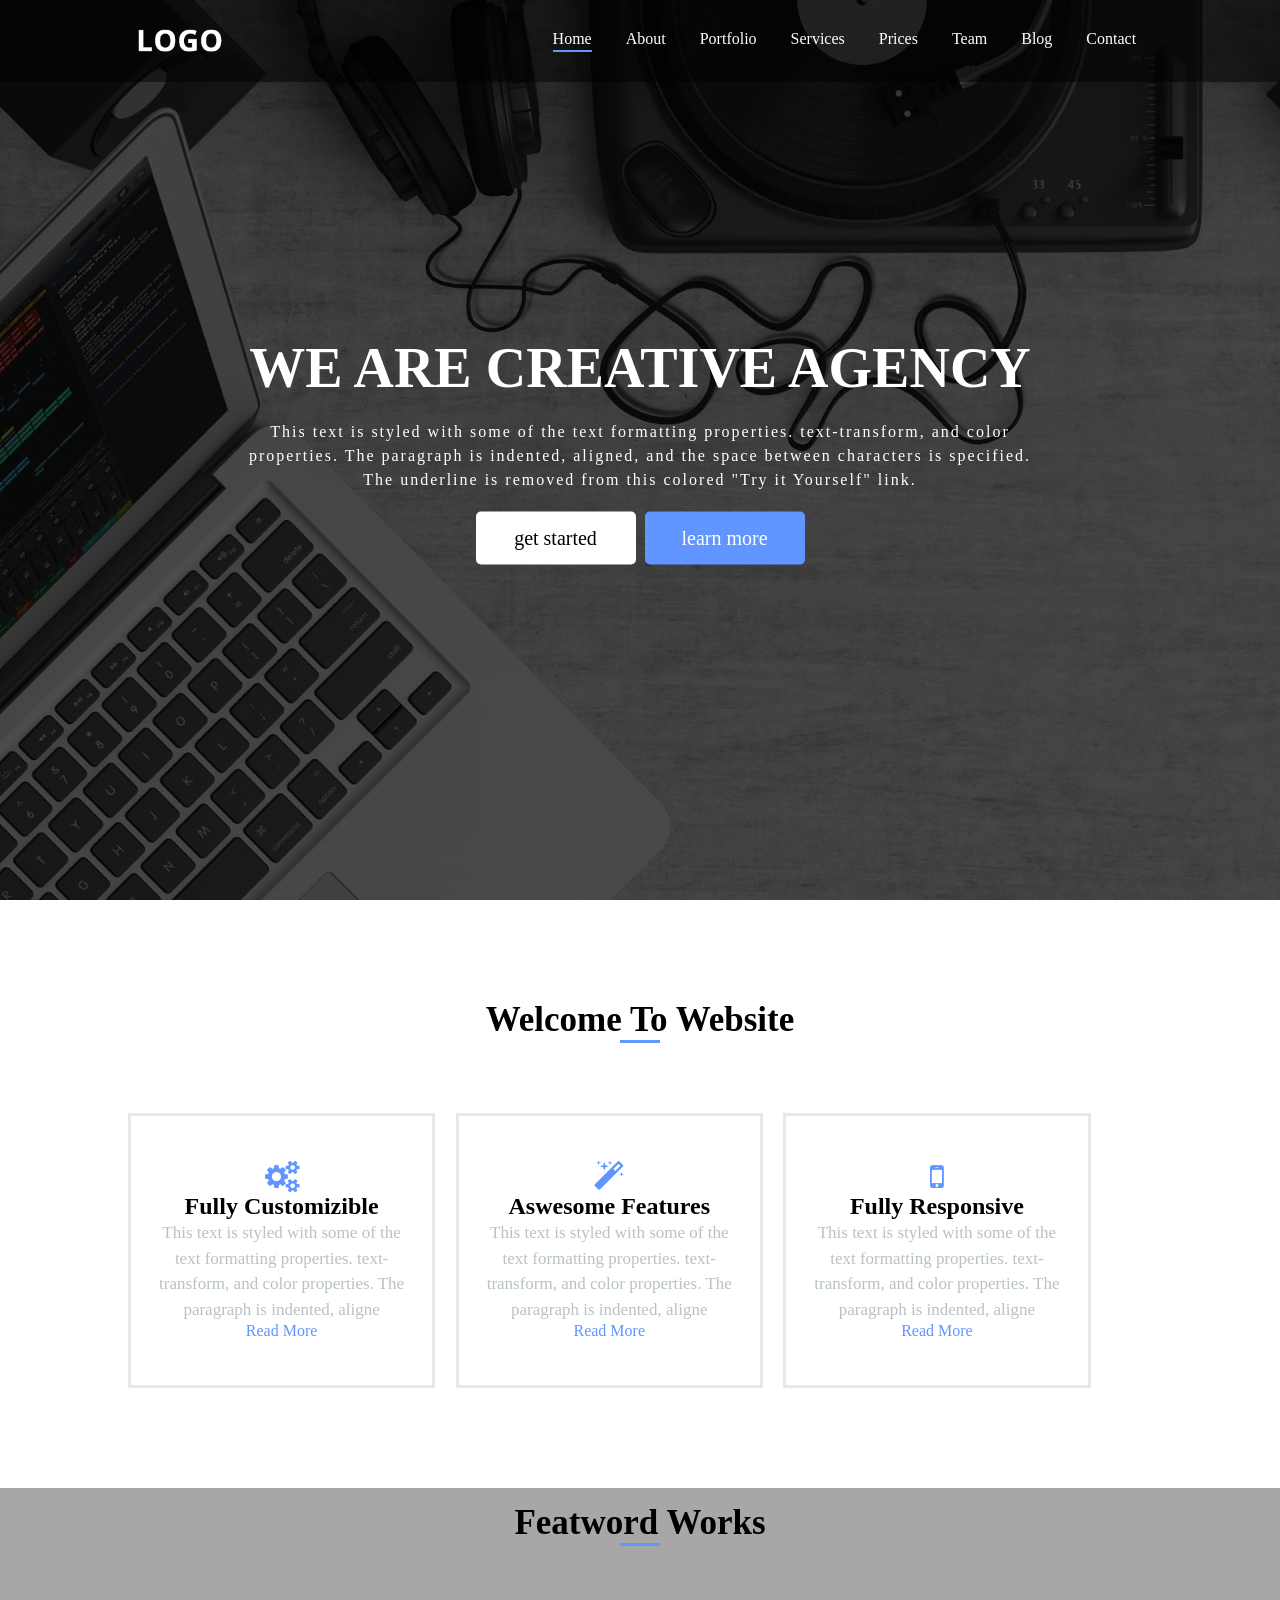
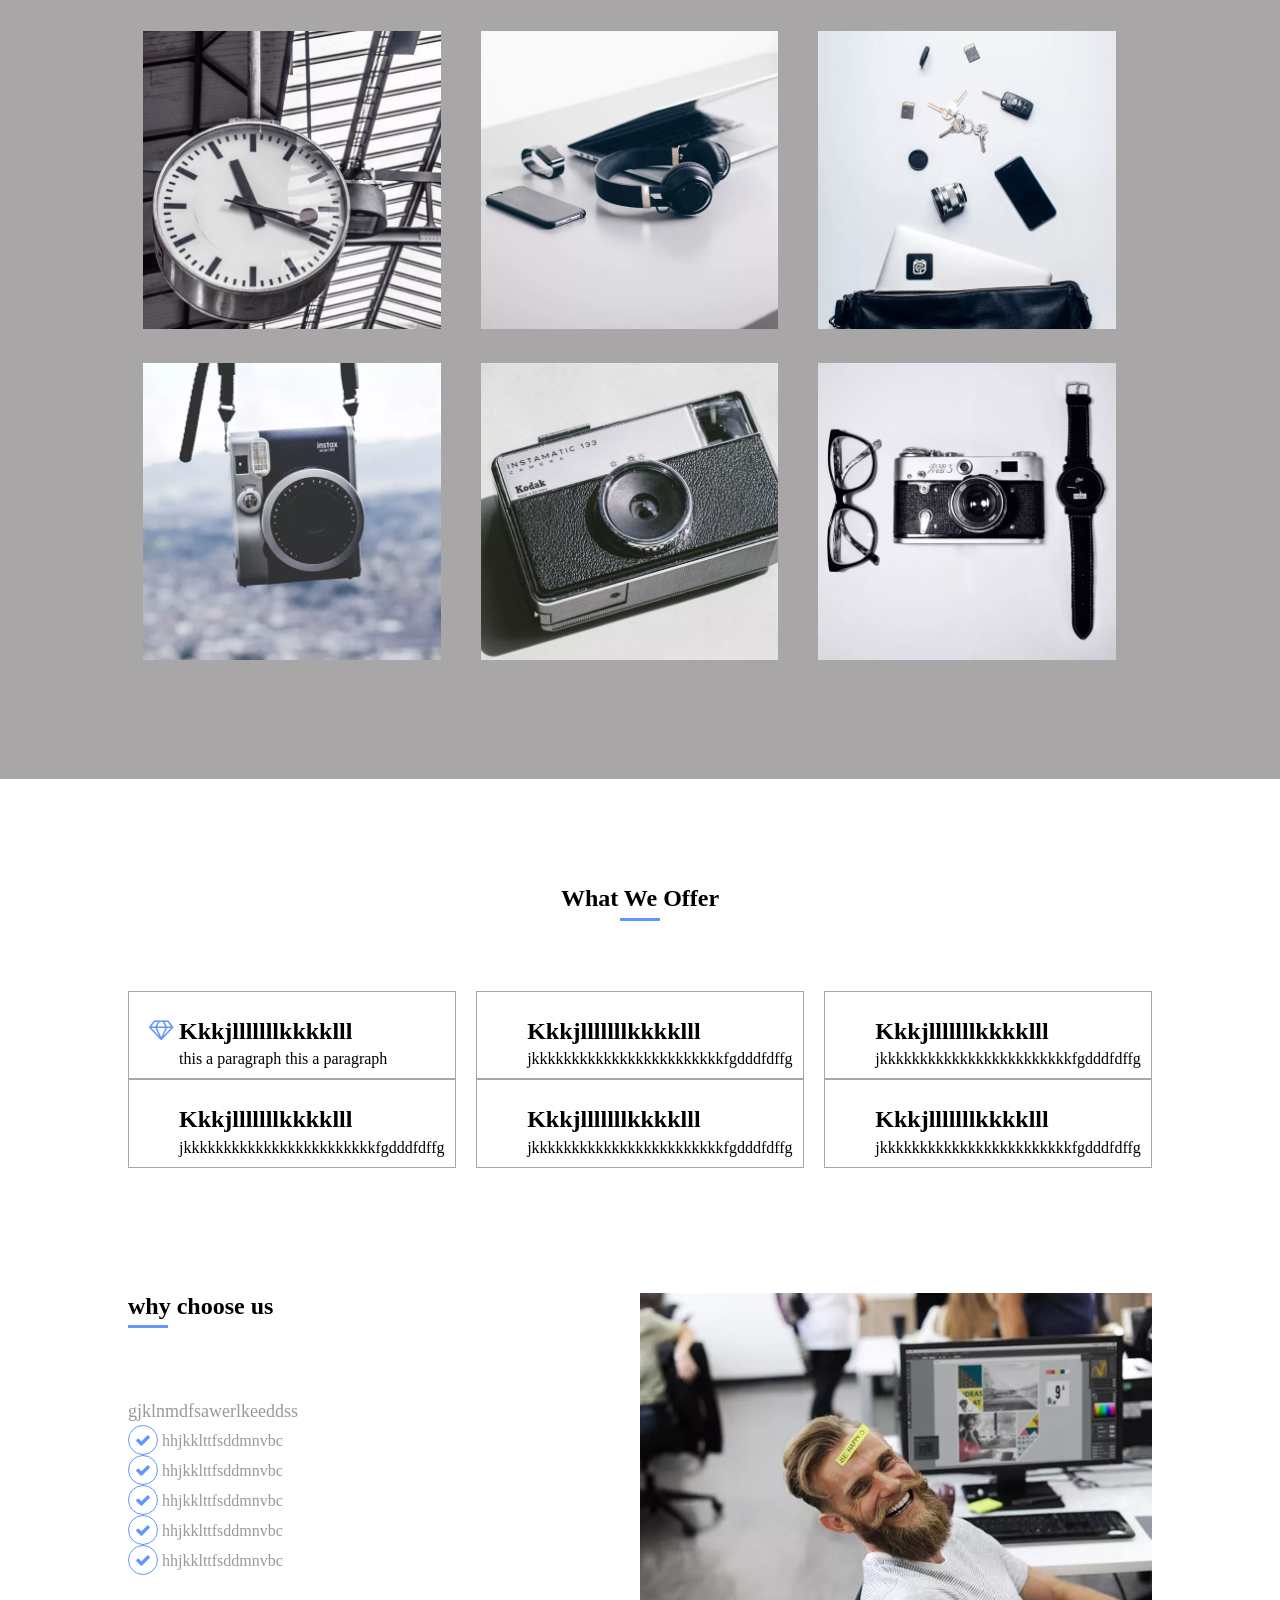
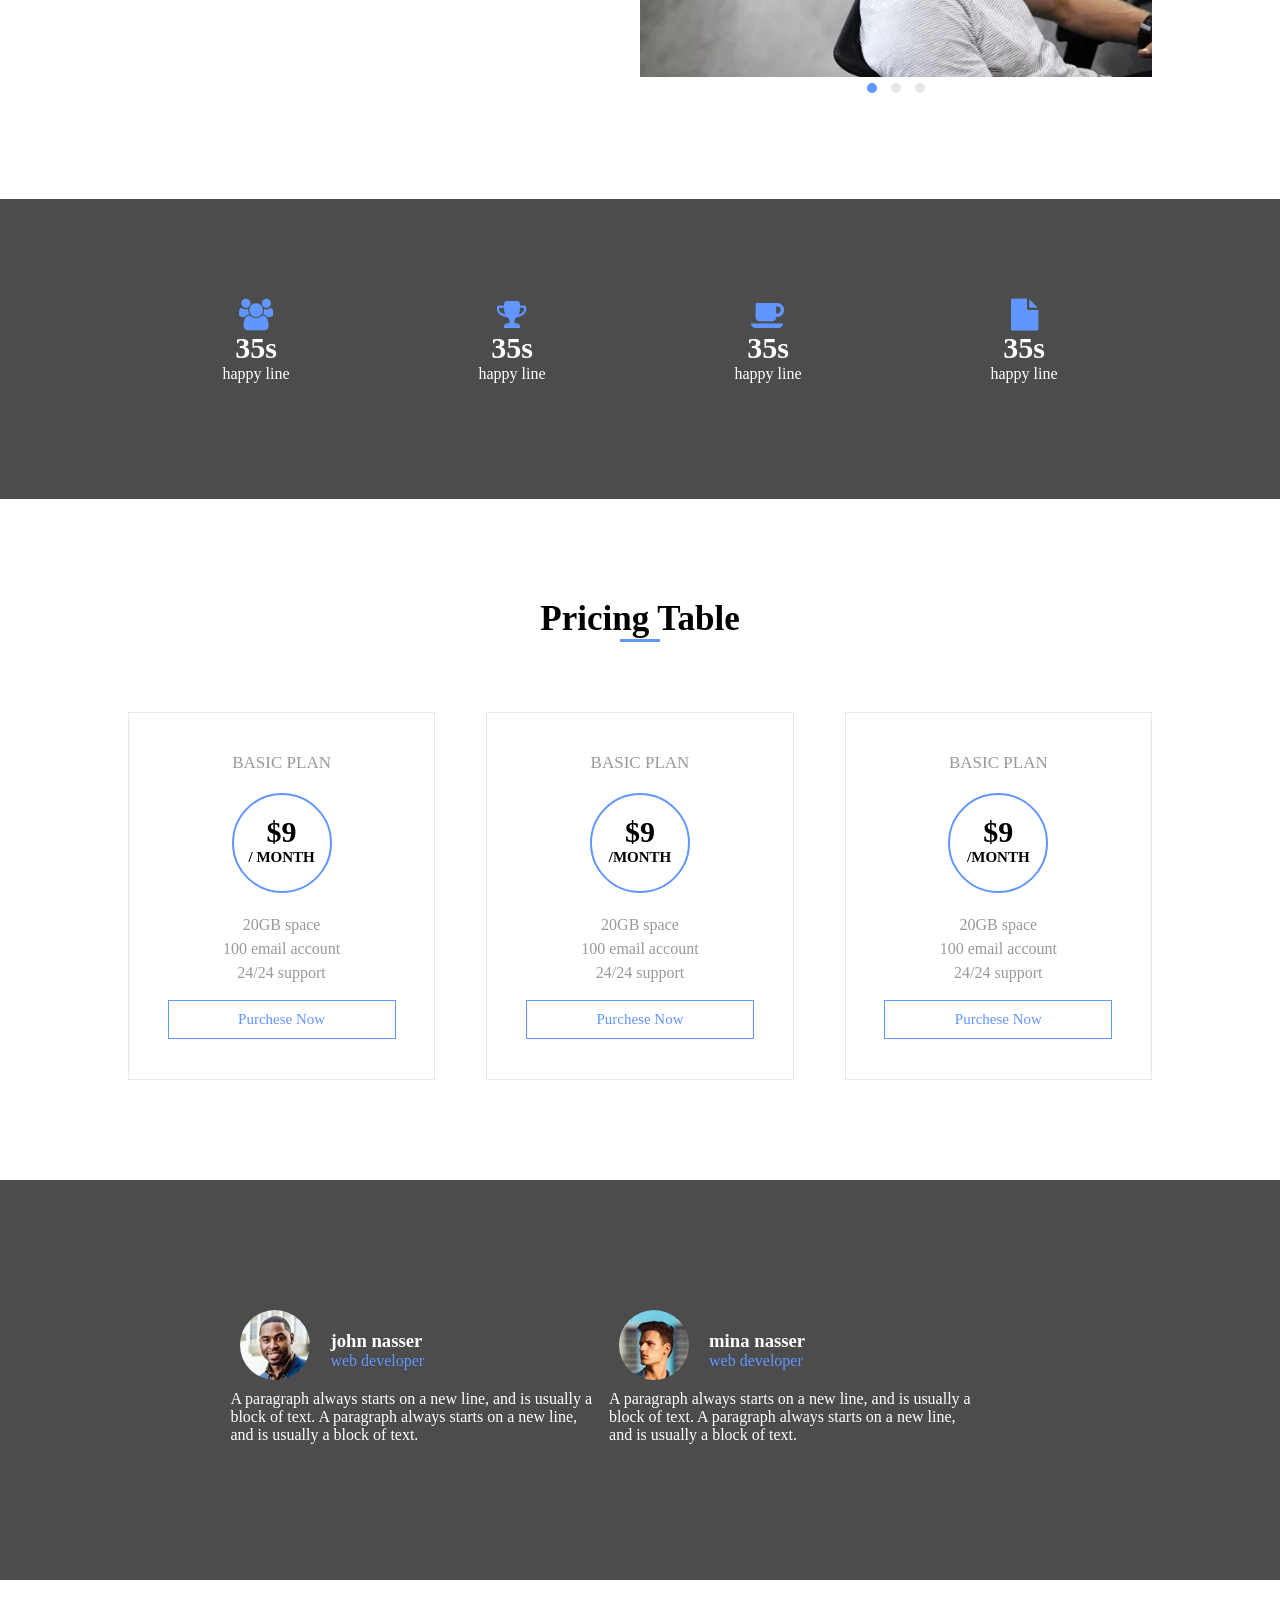
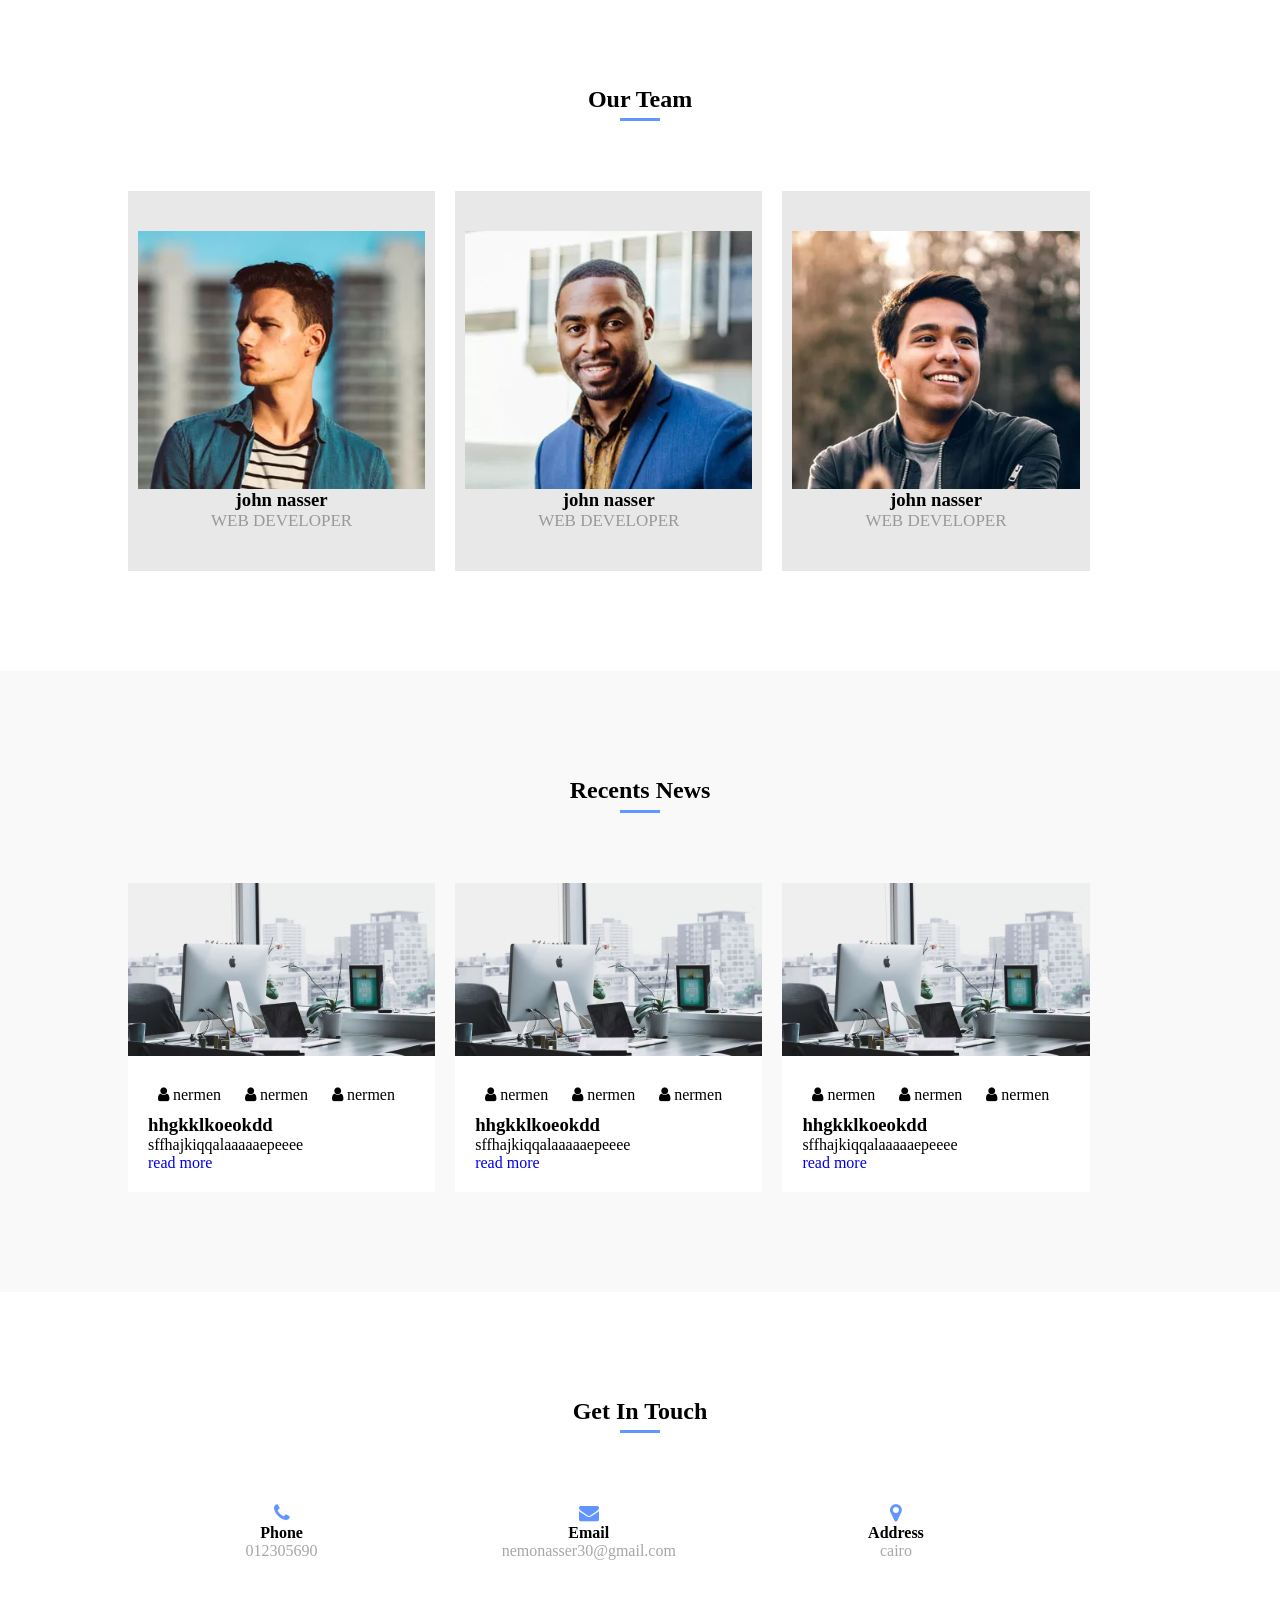
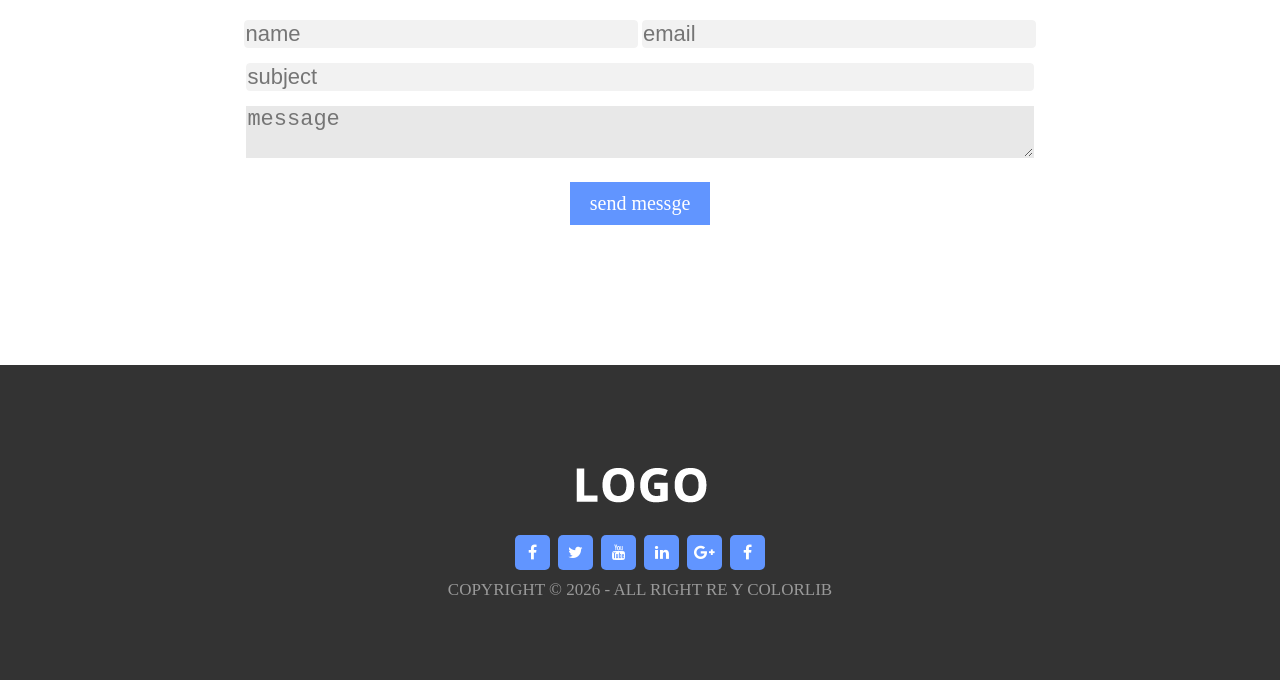
<file: index.html>
<!DOCTYPE html>
<head>
    <meta charset="utf-8" />
    <meta name="keywords" content=""/>
    <meta charset="description" content="" />
    <!-- add Font  -->
     <link rel="preconnect" href="https://fonts.googleapis.com">
     <link rel="preconnect" href="https://fonts.gstatic.com" crossorigin>
     <link href="https://fonts.googleapis.com/css2?family=Varela+Round&display=swap" rel="stylesheet">
     <!-- css files -->
    <link rel="stylesheet" href="css/font-awesome.min.css">
    <link rel="stylesheet" href="css/utils.css">
    <link  rel="stylesheet"  href="css/style.css">

</head>
<body>

<!-- header  -->
 <div class="header">
 <div class="container">
    <div class="header-content">
    <div class="logo">
     <img src="images/logo/logo-alt.png" alt="Logo Image" draggable="false">
    </div>
    <ul class="nav">
        <li ><a href="#home-section" class="active">Home</a></li>
        <li><a href="#about-section" >About</a></li>
        <li><a href="#Portfolio-section" >Portfolio</a></li>
        <li><a href="#services-section" >Services</a></li>
        <li><a href="#Prices-section" >Prices</a></li>
        <li><a href="#team-section" >Team</a></li>
        <li class="dropdown">
            <a href="/blog.html" >Blog</a>
            <ul class="dropdown-menu">
                <li><a href="blog.html">blog post</a></li>
            </ul>
        </li>
        <li><a href="#contact-section" >Contact</a></li>


    </ul>
            <div class="clear"></div>

    </div>      <!--  /header-content  -->
    <!-- <div class="clear"></div> -->
    </div>  <!--  /container  -->

 </div>      <!--  /header  -->
 <!--      Home Section       -->
  <div class="home " id="home-section">
    <div class="overlay">
       <div class="home-content">
           <h1 class="title">we are creative agency</h1>
           <p class="home-description">
               This text is styled with some of the text formatting properties. 
                text-transform, and color properties. The paragraph is indented, aligned, 
               and the space between characters is specified.</br> The underline is removed from this colored "Try it Yourself" link.
           </p>
           <button class="btn btn-start hever-opacity">get started</button>
           <button class="btn btn-learn hever-opacity"> learn more</button>

       </div>
    </div>
            <!--  /home-content -->
   
 </div>          <!--    /Home -->

<!-- section-header -->
 

<div class="about pad-y" id="about-section">
    <div class="section-header mg-b-20">
    <h2 class="section-title">welcome to website</h2>
    <span class="line"></span>
    </div>

<div class="container">
<div class="about-content">
<div class="about-item ltr-effect ">
    
    <i class="fa fa-cogs fa-2x icon" aria-hidden="true"></i>
    <h2 class="about-item-title">fully customizible</h2>
    <p class="about-item-description">
        This text is styled with some of the text formatting properties. 
                text-transform, and color properties. The paragraph is indented, aligne
    </p>
    <a class="about-item-link">read more</a>
</div>            <!--  /about-item -->
<div class="about-item mg ltr-effect">
<i class="fa fa-magic fa-2x icon" aria-hidden="true"></i>
    <h2 class="about-item-title">aswesome features</h2>
    <p class="about-item-description">
        This text is styled with some of the text formatting properties. 
                text-transform, and color properties. The paragraph is indented, aligne
    </p>
    <a class="about-item-link">read more</a>
</div>            <!--  /about-item -->
<div class="about-item ltr-effect ">
<i class="fa fa-mobile fa-2x icon" aria-hidden="true"></i>
    <h2 class="about-item-title">fully responsive</h2>
    <p class="about-item-description">
        This text is styled with some of the text formatting properties. 
                text-transform, and color properties. The paragraph is indented, aligne
    </p>
    <a class="about-item-link">read more</a>
</div>            <!--  /about-item -->

</div>            <!--  /about-content -->
<!-- <div class="clear"></div> -->
 <!-- <div class="clear"></div> -->

</div>              <!--  /container -->
</div>               <!--  /about -->

<div class="Portfolio pad-y" id="Portfolio-section">
  <div class="section-header mg-b-20">
    <h2 class="section-title">featword works</h2>
    <span class="line"></span>
    </div>


    <div class="container">
<div class="Portfolio-content">
     
<div class="Portfolio-item ">
    <img src="images/work/work1.jpg"alt="" class="Portfolio-image">
   <div class="layer-content">
   <div class="layer-info">
     <span class="categery">categery</span>
    <h3 class="layer-content-title">hhhhhhhhhhhhh</h3>
    <a href="#" class="layer-link"><i class="fa fa-edit 2x"></i></a>
    <a href="#" class="layer-link"> <i class="fa fa-search 2x"></i></a>
   </div>
   </div>
</div>            <!--  /Portfolio-item -->
<div class="Portfolio-item mg ">
    <img src="images/work/work2.jpg"alt="" class="Portfolio-image">
   <div class="layer-content">
   <div class="layer-info">
     <span class="categery">categery</span>
    <h3 class="layer-content-title">hhhhhhhhhhhhh</h3>
    <a href="#" class="layer-link"><i class="fa fa-edit 2x"></i></a>
    <a href="#" class="layer-link"> <i class="fa fa-search 2x"></i></a>
   </div>
   </div>
</div>            <!--  /Portfolio-item -->
<div class="Portfolio-item ">
    <img src="images/work/work3.jpg"alt="" class="Portfolio-image">
   <div class="layer-content">
   <div class="layer-info">
     <span class="categery">categery</span>
    <h3 class="layer-content-title">hhhhhhhhhhhhh</h3>
    <a href="#" class="layer-link"><i class="fa fa-edit 2x"></i></a>
    <a href="#" class="layer-link"> <i class="fa fa-search 2x"></i></a>
   </div>
   </div>
</div>            <!--  /Portfolio-item -->
<div class="Portfolio-item ">
    <img src="images/work/work4.jpg"alt="" class="Portfolio-image">
   <div class="layer-content">
   <div class="layer-info">
     <span class="categery">categery</span>
    <h3 class="layer-content-title">hhhhhhhhhhhhh</h3>
    <a href="#" class="layer-link"><i class="fa fa-edit 2x"></i></a>
    <a href="#" class="layer-link"> <i class="fa fa-search 2x"></i></a>
   </div>
   </div>
</div>            <!--  /Portfolio-item -->
<div class="Portfolio-item mg">
    <img src="images/work/work5.jpg"alt="" class="Portfolio-image">
   <div class="layer-content">
   <div class="layer-info">
     <span class="categery">categery</span>
    <h3 class="layer-content-title">hhhhhhhhhhhhh</h3>
    <a href="#" class="layer-link"><i class="fa fa-edit 2x"></i></a>
    <a href="#" class="layer-link"> <i class="fa fa-search 2x"></i></a>
   </div>
   </div>
</div>            <!--  /Portfolio-item -->
<div class="Portfolio-item ">
    <img src="images/work/work6.jpg"alt="" class="Portfolio-image">
   <div class="layer-content">
   <div class="layer-info">
     <span class="categery">categery</span>
    <h3 class="layer-content-title">hhhhhhhhhhhhh</h3>
    <a href="#" class="layer-link"><i class="fa fa-edit 2x"></i></a>
    <a href="#" class="layer-link"> <i class="fa fa-search 2x"></i></a>
   </div>
   </div>
</div>     
<!-- <div class="clear"></div> -->










</div>      <!--  /Portfolio--> 

</div>       <!--  /container  -->
</div>
<!-- offer section................................. -->
 <div class="offer pad-y " id="services-section">
    <div class="section-header mg-b-20">
    <h2 class="offer-title">what we offer</h2>
    <span class="line"></span>
    </div>

<div class="container">
    <div class="offer-content">
<div class="offer-item ltr-effect">
<i class="icon fa fa-diamond fa-lg" aria-hidden="true" ></i>
<h2 class="offer-title">kkkjlllllllkkkklll</h2>
<p class="offer-descrpion">  this a paragraph this a paragraph</p>
</div>

 <div class="offer-item mg ltr-effect">
<i class="icon fa fa-dimond fa-lg"></i>
<h2 class="offer-title">kkkjlllllllkkkklll</h2>
<p class="offer-descrpion">jkkkkkkkkkkkkkkkkkkkkkkkkfgdddfdffg</p>
</div>
<div class="offer-item ltr-effect">
<i class="icon fa fa-dimond fa-lg"></i>
<h2 class="offer-title">kkkjlllllllkkkklll</h2>
<p class="offer-descrpion">jkkkkkkkkkkkkkkkkkkkkkkkkfgdddfdffg</p>
</div>
<div class="offer-item ltr-effect">
<i class="icon fa fa-dimond fa-lg"></i>
<h2 class="offer-title">kkkjlllllllkkkklll</h2>
<p class="offer-descrpion">jkkkkkkkkkkkkkkkkkkkkkkkkfgdddfdffg</p>
</div>
<div class="offer-item mg ltr-effect">
<i class="icon fa fa-dimond fa-lg"></i>
<h2 class="offer-title">kkkjlllllllkkkklll</h2>
<p class="offer-descrpion">jkkkkkkkkkkkkkkkkkkkkkkkkfgdddfdffg</p>
</div>
<div class="offer-item ltr-effect">
<i class="icon fa fa-dimond fa-lg"></i>
<h2 class="offer-title">kkkjlllllllkkkklll</h2>
<p class="offer-descrpion">jkkkkkkkkkkkkkkkkkkkkkkkkfgdddfdffg</p>
</div>
<!-- <div class="clear"></div> -->
</div>
<div class="clear"></div>

</div>
</div>
<!-- services section................................. -->
<div class="services pad-y bg-gray" >
<div class="container">
    <div class="services-item">
        <div class="section-header mg-b-20">
            <h2 class="service-title">why choose us</h2>
            <span class="line"></span>
            <p class="service-dec" >gjklnmdfsawerlkeeddss</p>
            <ul class="service-list-dec">
                <li >
                    <i class="fa fa-check fa-fw" aria-hidden="true"></i>
                           hhjkklttfsddmnvbc</li>
                <li > <i class="fa fa-check fa-fw" aria-hidden="true"></i>
                          hhjkklttfsddmnvbc</li>
                <li > <i class="fa fa-check fa-fw" aria-hidden="true"></i>
                          hhjkklttfsddmnvbc</li>
                <li > <i class="fa fa-check fa-fw" aria-hidden="true"></i>
                           hhjkklttfsddmnvbc</li>
                <li > <i class="fa fa-check fa-fw" aria-hidden="true"></i>
                             hhjkklttfsddmnvbc</li>

            </ul>
        </div>
    </div>
        <div class="services-item">
            <div class="services-image">
                <img src="images/about/about1.jpg">
            </div>
            <ul class="service-bolic">
                <li class="active"></li>
                 <li></li>
                  <li></li>
            </ul>
        </div>
        <div class="clear"></div>
</div>
</div>


<!-- services section................................. -->


<div class="number-section">
    <div class="overlay">
        <div class="container">
            <div class="numbers-items ">
               
                <div class="item">
                    <i class="icon fa fa-users fa-2x"></i>
                  <h3 class="number-item-title">35s</h3>
                   <span class="span-text">happy line</span>
                </div>
                <div class="item">
                    <i class="fa fa-trophy icon fa-2x" aria-hidden="true"></i>  
                    <h3 class="number-item-title">35s</h3>
                   <span class="span-text">happy line</span>
                </div>
                <div class="item">
                    <i class="fa fa-coffee icon fa-2x" aria-hidden="true"></i>
                    <h3 class="number-item-title">35s</h3>
                   <span class="span-text">happy line</span>
                </div>
                 <div class="item">
                    <i class="fa fa-file fa-2x icon" aria-hidden="true"></i>
                   <h3 class="number-item-title">35s</h3>
                   <span class="span-text">happy line</span>
                </div>
                 
            </div>
            </div>
        </div>
    </div>
   
<!-- price sections -->
<div class="pricing pad-y"  id="Prices-section">
<div class="section-header mg-b-20">
    <h2 class="section-title">pricing table</h2>
    <span class="line"></span>
    </div>
 <div class="container">
<div class="pricing-plams ">
    <div class="price-item topTdowm-effect">
      <span class="price-item-text">basic plan</span>
      <div class="pricing-item-premonth">
    <h2 class="doller">$9</h2>
    <div class="month">/ month</div>
      </div>
      <ul class="pricing-list ">
    <li>20GB space</li>
   <li>100 email account</li>
    <li>24/24 support</li>

      </ul>
      <button class="pricing-btn">purchese now</button>
    </div>
    <div class="price-item mg topTdowm-effect">
      <span class="price-item-text">basic plan</span>
      <div class="pricing-item-premonth">
    <h2 class="doller">$9</h2>
    <div class="month">/month</div>
      </div>
      <ul class="pricing-list">
    <li>20GB space</li>
   <li>100 email account</li>
    <li>24/24 support</li>

      </ul>
      <button class="pricing-btn">purchese now</button>
    </div>
    <div class="price-item  topTdowm-effect">
      <span class="price-item-text">basic plan</span>
      <div class="pricing-item-premonth">
    <h2 class="doller">$9</h2>
    <div class="month">/month</div>
      </div>
      <ul class="pricing-list">
    <li>20GB space</li>
   <li>100 email account</li>
    <li>24/24 support</li>

      </ul>
      <button class="pricing-btn">purchese now</button>
    </div>
</div>

</div>
</div>
    <!-- testmolale -->
     <div class="testmolale">
<div class="overlay">
    <div class="container">
<div class="testmolale-content">
<div class="testmonle-item">
    <div class="testmolale-top-layer">
        <img src="images/person/perso1.jpg">
        <h3 >john nasser</h3>
        <span >web developer</span> 
    </div>
    <p class="testmolale-decsription">A paragraph always starts on a new line, and is usually a block of text.
A paragraph always starts on a new line, and is usually a block of text.


</p>
</div>
<div class="testmonle-item mg">
    <div class="testmolale-top-layer">
        <img src="images/person/perso2.jpg">
        <h3 >mina nasser</h3>
        <span >web developer</span> 
    </div>
    <p class="testmolale-decsription">A paragraph always starts on a new line, and is usually a block of text.
A paragraph always starts on a new line, and is usually a block of text.
</p>
</div>
</div>
    </div>
</div>
     </div>
     <!-- ......team.......... -->
      <div class="team-section pad-y" id="team-section">
        <div class="section-header mg-b-20">
    <h2 class="offer-title">our team</h2>
    <span class="line"></span>
    </div>       
        <div class="container">
<div class="tema-content">
    <div class="team-item topTdowm-effect">
        <div class="team-img">
            <img src="images/team/team1.jpg">
            <div class="team-overlay">
                <a href="#"><i class="fa fa-facebook "></i></a>
                <a href="#"><i class="fa fa-twitter" aria-hidden="true"></i></a>
                <a href="#"><i class="fa fa-linkedin" aria-hidden="true"></i></a>
            </div>
        </div>
        <div class="team-info">
            <h3 class="team-title">john nasser</h3>
            <span class="text">web developer</span>
        </div>
    </div>
     <div class="team-item mg topTdowm-effect">
        <div class="team-img">
            <img src="images/team/team2.jpg">
            <div class="team-overlay">
                <a href="#"><i class="fa fa-facebook "></i></a>
                <a href="#"><i class="fa fa-twitter" aria-hidden="true"></i></a>
                <a href="#"><i class="fa fa-linkedin" aria-hidden="true"></i></a>
            </div>
        </div>
        <div class="team-info">
            <h3 class="team-title">john nasser</h3>
            <span class="text">web developer</span>
        </div>
    </div>
     <div class="team-item topTdowm-effect">
        <div class="team-img">
            <img src="images/team/team3.jpg" alt="">
            <div class="team-overlay">
                <a href="#"><i class="fa fa-facebook "></i></a>
                <a href="#"><i class="fa fa-twitter" aria-hidden="true"></i></a>
                <a href="#"><i class="fa fa-linkedin" aria-hidden="true"></i></a>
            </div>
        </div>
        <div class="team-info">
            <h3 class="team-title">john nasser</h3>
            <span class="text">web developer</span>
        </div>
    </div>
</div>
        </div>
      </div>
      <!-- ......blog -->
       <div class="blog pad-y">
          <div class="section-header mg-b-20">
    <h2 class="offer-title">recents news</h2>
    <span class="line"></span>
    </div>  
    <div class="container">
        <div class="blog-content">
<div class="blog-item ">
<div class="blog-image">
    <img src="images/blog/blog1.jpg">
</div>
<div class="blog-info">


<ul class="blog-list">
    <li>
        <i class="fa fa-user"> nermen</i>
        
    </li>
    <li>
        <i class="fa fa-user"> nermen</i>
        
    </li>
    <li>
        <i class="fa fa-user"> nermen</i>
        
    </li>
</ul>
<h3>hhgkklkoeokdd</h3>
<p>sffhajkiqqalaaaaaepeeee</p>
<a href="#">read more</a>
</div>
</div>

<div class="blog-item mg">
<div class="blog-image">
    <img src="images/blog/blog1.jpg">
</div>
<div class="blog-info">


<ul class="blog-list">
    <li>
        <i class="fa fa-user"> nermen</i>
        
    </li>
    <li>
        <i class="fa fa-user"> nermen</i>
        
    </li>
    <li>
        <i class="fa fa-user"> nermen</i>
        
    </li>
</ul>
<h3>hhgkklkoeokdd</h3>
<p>sffhajkiqqalaaaaaepeeee</p>
<a href="#">read more</a>
</div>
</div>
<div class="blog-item ">
<div class="blog-image">
    <img src="images/blog/blog1.jpg">
</div>
<div class="blog-info">


<ul class="blog-list">
    <li>
        <i class="fa fa-user"> nermen</i>
        
    </li>
    <li>
        <i class="fa fa-user"> nermen</i>
        
    </li>
    <li>
        <i class="fa fa-user"> nermen</i>
        
    </li>
</ul>
<h3>hhgkklkoeokdd</h3>
<p>sffhajkiqqalaaaaaepeeee</p>
<a href="#">read more</a>
</div>
</div>
        </div>
    </div> 
       </div>
       <!--  -->
       <!-- ......................................... -->
        <!-- contact section -->
         <div class="contact-section pad-y" id="contact-section">
 <div class="section-header mg-b-20">
    <h2 class="offer-title">get in touch</h2>
    <span class="line"></span>
    </div>   
<div class="container">
    <div class="contact-items">
        <div class="item">
        <i class="fa fa-phone icon "></i>
        <h4>phone</h4>
        <p>012305690</p>
        </div>
 <div class="item mg">
        <i class="fa fa-envelope icon"></i>
        <h4>email</h4>
        <p>nemonasser30@gmail.com</p>
        </div>
         <div class="item">
        <i class="fa fa-map-marker icon "></i>
        <h4>address</h4>
        <p>cairo</p>
        </div>

    </div>   


     <div class="form-message">
<form>
    <input placeholder="name" type="text" id="name">
        <input placeholder="email" type="email" id="email">
            <input placeholder="subject" type="text" id="subject">
            <textarea placeholder="message" id="textarea"></textarea>
            <button type="submit" > send messge</button>


</form>
         </div>
</div>
        




         </div>


        <!-- ################################# -->
         <!-- footer -->
          <div class="footer">
            <div class="img-footer">
                <img src="images/logo/logo-alt.png" alt="">
            </div>
            <div class="footer-list">
                <ul>
                    <li><a href="#" class="hever-opacity"><i class="fa fa-facebook "></i> </a></li>
                    <li><a href="#" class="hever-opacity"><i class="fa fa-twitter "></i> </a></li>
                    <li><a href="#" class="hever-opacity"><i class="fa fa-youtube "></i> </a></li>
                    <li><a href="#" class="hever-opacity"><i class="fa fa-linkedin "></i> </a></li>
                    <li><a href="#" class="hever-opacity"><i class="fa fa-google-plus "></i> </a></li>
                    <li><a href="#" class="hever-opacity"><i class="fa fa-facebook "></i> </a></li>

                </ul>

            </div>
            <p class="copy-p">copyright  &copy; 2026 - all right re  y colorlib</p>
          </div>
</body>
</html>
</file>
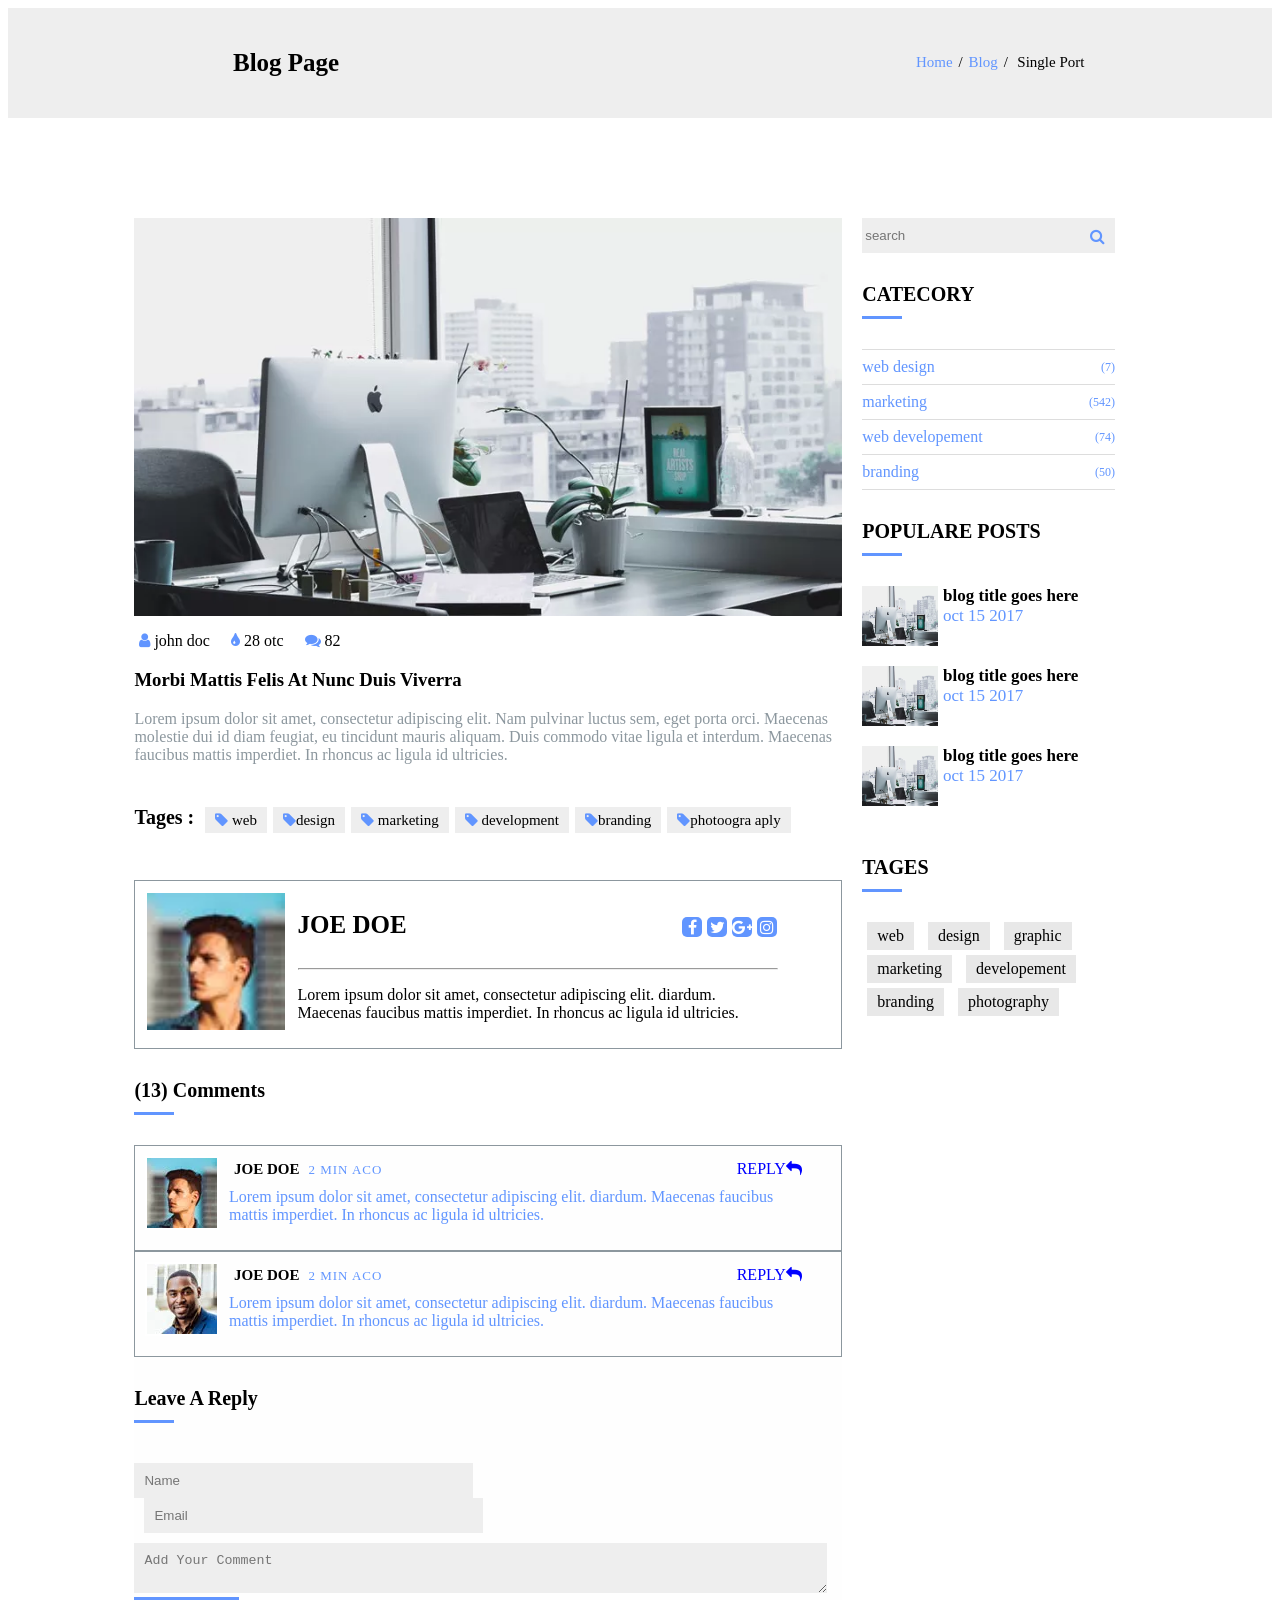
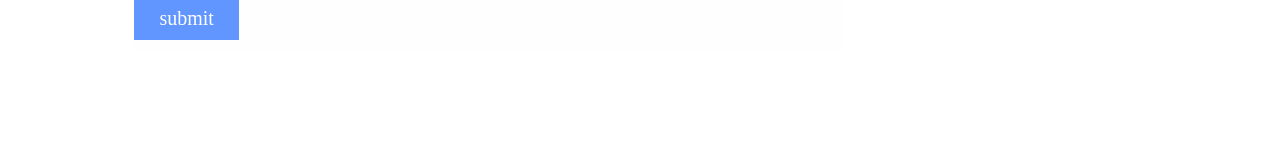
<file: blog.html>
<!DOCTYPE html>
<head>
    <title></title>
    <!-- add Font  -->
     <link rel="preconnect" href="https://fonts.googleapis.com">
     <link rel="preconnect" href="https://fonts.gstatic.com" crossorigin>
     <link href="https://fonts.googleapis.com/css2?family=Varela+Round&display=swap" rel="stylesheet">
     <!-- css files -->
    <link rel="stylesheet" href="css/font-awesome.min.css">
    <link rel="stylesheet" href="css/utils.css">
    <link  rel="stylesheet"  href="css/blog.css">
</head>
<body>
  <!-- header -->

   <!--  -->
   <div class="blog-header">
    <div class="container">
        <div class="blog-content">
<h2 class="blog-item logo">blog page</h2>
  
<ul class="breadcrumb blog-item list">
  <li><a href="/index.html">Home</a></li>
  <li><a href="/blog.html">blog</a></li>
  <li> single port</li>
</ul>
 </div>
 </div>
 </div>
 <!-- ........................... -->
  <div class="plog-page-body pad-y">
   <div class="container">
   <div class="blog-body-items">
   <div class="blog-bigitem item">
    <div class="blog-image">
     <img src="images/blog/blog1.jpg" alt="">
    </div>   
     <div class="blog-list">
      <ul>
        <li>
          <i class="fa fa-user icon"></i>
          <span>john doc</span>
        </li>
        <li>
          <i class="fa fa-tint icon" aria-hidden="true"></i>
          <span>28 otc</span>
        </li>
        <li>
          <i class="fa fa-comments icon" aria-hidden="true"></i>
          <span>82</span>
        </li>
      </ul>
     </div>
     <h3>morbi mattis felis at nunc duis viverra</h3>
      <p>
       Lorem ipsum dolor sit amet, consectetur adipiscing elit. Nam pulvinar luctus sem, eget porta orci. Maecenas molestie dui id diam feugiat, eu tincidunt mauris aliquam. Duis commodo vitae ligula et interdum. Maecenas faucibus mattis imperdiet. In rhoncus ac ligula id ultricies.
      </p>
  
    <div class="tags">
        <div class="tags-title">
          <h4> Tages :</h4>
        </div>
        <div class="tag-name">
          <ul >
        <li><i class="fa fa-tag" aria-hidden="true"></i> web</li>
        <li><i class="fa fa-tag" aria-hidden="true"> </i>design</li>
         <li><i class="fa fa-tag" aria-hidden="true"></i> marketing</li>
        <li><i class="fa fa-tag" aria-hidden="true"></i> development</li>
        <li><i class="fa fa-tag" aria-hidden="true"> </i>branding</li>
        <li><i class="fa fa-tag" aria-hidden="true"> </i>photoogra aply</li>
        </ul>

        </div>
        
      </div>
      <!-- ....................................... -->
  <div class="person-section">
    <div class="person-img">
      <img src="images/person/perso2.jpg" alt=".">
    </div>
    <div class="person-info">
      <div class="person-name">
       <h2>joe doe</h2>
      </div>
       <div class="person-madia">
       <ul class="person-madia">
        <li> <a href="#"><i class="fa fa-facebook"></i></a></li>
         <li><a><i class="fa fa-twitter" aria-hidden="true"></i></a></li>
          <li><a><i class="fa fa-google-plus" aria-hidden="true"></i></a></li>
           <li><a><i class="fa fa-instagram" aria-hidden="true"></i></a></li>
       </ul>
       </div>
       <hr>
       <p>
       Lorem ipsum dolor sit amet, consectetur adipiscing elit. diardum. Maecenas faucibus mattis imperdiet. In rhoncus ac ligula id ultricies.
      </p>
    </div>

  </div>
  
  <!-- .............comments number -->
   <div class="section-comment">
    <h6 class="section-title">(13) comments</h6>
    <span class="line"></span>
    </div>

  <!-- ....................section comment exmples.............. -->
   <div class="all-comments">
   <div class="person-section comment ">
    <div class="person-img comment">
      <img src="images/person/perso2.jpg" alt=".">
    </div>
    <div class="person-info comment-info">
      <div class="person-name comment">
       <h4>joe doe</h4> 
       <span class="time-com">2 min aco</span>
       
      </div>
       <div class="person-madia comment">
       <a href="#"> reply<i class="fa fa-reply"></i></a>
         
       </div>
       <p>
       Lorem ipsum dolor sit amet, consectetur adipiscing elit. diardum. Maecenas faucibus mattis imperdiet. In rhoncus ac ligula id ultricies.
      </p>
    </div>

</div>
 <div class="person-section comment ">
    <div class="person-img comment">
      <img src="images/person/perso1.jpg" alt=".">
    </div>
    <div class="person-info comment-info">
      <div class="person-name comment">
       <h4>joe doe</h4> 
       <span class="time-com">2 min aco</span>
       
      </div>
       <div class="person-madia comment">
       <a href="#"> reply<i class="fa fa-reply"></i></a>
         
       </div>
       <p>
       Lorem ipsum dolor sit amet, consectetur adipiscing elit. diardum. Maecenas faucibus mattis imperdiet. In rhoncus ac ligula id ultricies.
      </p>
    </div>

</div>
<!-- .............. -->
 <div class="send-message">
 <div class="section-comment">
    <h6 class="section-title">leave a reply</h6>
    <span class="line"></span>
    </div>
    <form class="form-comment">
      <input type="text" placeholder="name">
      <input type="email" placeholder="email">
      <textarea type="text" placeholder="add your comment" row="3"></textarea>
      <button type="submit">submit</button>
      </form>
 </div>
 <!-- ................ -->
   </div> <!-- alll comments-->
</div> <!--big item-->
 


    <div class="blog-smallitem item">
      <div class="search-box">
        <input type="search" placeholder="search" class="search">
         <a><i class="fa fa-search icon"></i></a>

      </div>
      <div class="catecory-section">
        <div class="section-comment">
    <h6 class="section-title upper-text"> catecory</h6>
    <span class="line"></span>
        </div>
        <table>
      <tr>
        <td class="course-name">web design</td>
        <td class="num">(7)</td>
      </tr>
      <tr>
        <td class="course-name">marketing</td>
        <td class="num">(542)</td>
      </tr>
      <tr>
          <td class="course-name">web developement</td>
        <td class="num">(74)</td>
      </tr>
       <tr>
        <td class="course-name">branding</td>
        <td class="num">(50)</td>
      </tr>
        </table>
        <!-- ............. -->
           <div class="section-comment">
    <h6 class="section-title posts upper-text">populare posts</h6>
    <span class="line"></span>
        </div>
<!--  -->
        <div class="post-content">
          <div class="post-item">
            <div class="post-img">
             <img src="images/blog/blog1.jpg">   
            </div>
            <div class="post-info">
             <h4>blog title goes here</h4>
              <span>oct 15 2017</span>
            </div>
          </div>
          <!-- 2 -->
 <div class="post-item">
            <div class="post-img">
             <img src="images/blog/blog1.jpg">   
            </div>
            <div class="post-info">
             <h4>blog title goes here</h4>
              <span>oct 15 2017</span>
            </div>
            
          </div>
          <!-- 3 -->
            <div class="post-item">
            <div class="post-img">
             <img src="images/blog/blog1.jpg">   
            </div>
            <div class="post-info">
             <h4>blog title goes here</h4>
              <span>oct 15 2017</span>
            </div>
          </div>
                      <div class="clear"></div>

          
        </div>
      </div>


      <!-- ;;;;;;;;;;;;;;;;; -->
<!--  tags-->
            <div class="tags-section">
             <div class="section-comment">
    <h6 class="section-title  upper-text"> tages</h6>
    <span class="line"></span>
        </div>
<div class="tag-content">
           <a class="tag-item "> web</a>
           <span class="tag-item "> design</span>
           <span class="tag-item "> graphic</span>
           <span class="tag-item "> marketing</span>
           <span class="tag-item "> developement</span>
           <span class="tag-item "> branding</span>
           <span class="tag-item "> photography</span>

</div>
</div>
       <!-- ............ -->
   </div>
   </div> <!--all itemes-->
   </div> <!--container-->
   </div>    <!--plog-body-->
  
  <!-- //////////////////////////// -->

  <!-- footer -->
    <!-- ################################# -->
         <!-- footer -->
         
   <!--  -->
</body>
</html>
</file>
<file: css/utils.css>
/* :root{
    --maincolor:#6195ff ;
    --grey:#999;
    --bg-gray:#b40e0e;
    --white-color:#fff;
} */
.mg-b-5{
    margin-bottom: 5px;
}
.mg-b-10{
    margin-bottom: 10px;
}
.mg-b-15{
    margin-bottom: 15px;
}
.mg-b-20{
    margin-bottom: 20px;
}
.mg-b-25{
    margin-bottom: 25px;
}
.uppercase{
    text-transform:uppercase;
}
.capitalize{
    text-transform:capitalize;
}
.float-left{
    float: left;
}
.overflow-hidden{
    overflow: hidden;
}
.bg-gray{
    background-color: color #f9f9f9;;
}
</file>
<file: css/style.css>
/*
 1-common styles
 2- general styles
 3- sections styles
      3.0 -Header Section
      3.1 -Home Section
      3.2 -About Section
      3.3 -Pertfolio Section
      3.4 -Service Section
      3.5 -Prices Section
      3.6 -Team Section
      3.7 -Blog page
      3.8 -Contact Section
      3.9 -Footer Section

 */





/*
download fontAwesome
download font from google font
varela round font exmple
*/
/* common styles
container
opacity hover
section header
section padding
hover 1(left to right)
hover 2(top to bottom)
اللي  الحاجات اللي متكررة عندي
*/
.overlay{
    position: absolute;
    width: 100%;
    height: 100%;
    top:0;
    left: 0;
    background-color: rgba(0, 0, 0, 0.7);
}
/* 2-opacity hover */
.hever-opacity:hover{
    opacity: 0.8;
    transition:opacity 1s;

}




/*General Css Style*/
html{
    scroll-behavior: smooth;
}

*{
    margin: 0;
    padding: 0;
    box-sizing: border-box; /*css3 يعني */
}
:root{
    --maincolor:#6195ff ;
    --grey:#999;
    --bg-gray:#f9f9f9;
    --white-color:#fff;
}
.container{
    width: 80%;
    margin: auto;

}
body {
    .varela-round-regular {
  font-family: "Varela Round", sans-serif;
  font-weight: 400;
  font-style: normal;
}
}
a{
    text-decoration: none;
}
h1 ,h2 ,h3 ,h4 ,h5 ,h6 {
    font-family:"Varela Round", sans-serif";
}
button{
    font-family: inherit;
}
ul{
    list-style: none;
}
.pad-y{
padding: 100px 0;
}
/* to do left to right effect */
 
.ltr-effect {
    position:relative ;
}
.ltr-effect:after{
    position:absolute;
   content:""; 
   width: 0;
    top: 0;
    bottom: 0;
    left:0;
    right: 0;
    background: #333;
     z-index:-1;
    transition: width 0.5s;
   
 }
.ltr-effect:hover:after{
    width: 100%;
}
/* ............................ */
.topTdowm-effect {
    position:relative ;
}
.topTdowm-effect:after{
    position:absolute;
   content:""; 
   width:0;
    height: 0;
    top: 0;
    bottom: 0;
    left:0;
    right: 0;
    background: #333;
     z-index:-1;
    transition:height 0.5s;
        
   
 }
.topTdowm-effect:hover:after{
width: 100%;
  height: 100%;
}

/* ............................ */






.section-header{
    text-align: center;
    /* margin-bottom: 20px;  */
}
.section-header .section-title{
    font-size: 35px;
    text-transform: capitalize;
}
.section-header .line{
    display: block;
    margin: auto;
    height: 3px;
    width: 40px;
    background-color:var(--maincolor) ;
    margin:0 auto  70px auto; 

}
/* ............................... */




 /*header section */
.header{
    background-color: rgba(0, 0, 0,0.5);
    position: fixed;
    width: 100%;
    z-index: 10;
    display: block;
}
/* .header-content{
    overflow: hidden; /*to solve float problem */

.header .logo{
    width:40%;
    float: left;
}
.header .logo img {
    width: 25%;
    margin-top: 15px;
}

.header .nav{
    width: 60%;
    float: left;

}
 .clear{
    clear:both;
    /* to solve float problem  */
} 
 .header .nav > li{
    list-style: none;
    display: inline-block;
    text-align: right;
 }
 .header .nav  > li > a {
    color: #fff;
    display: block;
    padding: 30px 15px;
    
 }

  .header .nav > li > a:after , .header .nav  >li > a.active:after
   {
    content: "";
    display: block;
    height:2px ;
    background-color: var(--maincolor);
    margin-top: 2px;
  
}
.header .nav > li > a:after {
    width: 0%;

}
 .header .nav  > li  > a.active:after{
    width: 100%;
 }
 .header .nav  > li > a:hover:after {
      width: 100%;
      transition: width 0.5s;
  
}
.dropdown-menu{
    position: absolute;
    background-color: var(--maincolor);
    
    width:150px;
    text-align: center;
    top:70%;
    list-style: none;
    opacity: 0;
    visibility: hidden;
    transition: opacity 0.5s ,visibility 0.5s;

}  

.dropdown{
    position: relative;
}
.dropdown-menu a{
    color: #fff;
    display: inline-block;
    padding:2px;
}
.dropdown:hover .dropdown-menu{
    opacity: 1;
    visibility: visible;
}



      /* 3.1 -Home Section */
      .home{
        height: 100vh;
        background-image: url(../images/background/background1.jpg);
     background-size: cover;
     position: relative;
    }
    .home-content{
        position: absolute;
        top:50%;
        left: 50%;
        transform: translate(-50%,-50%);
        text-align: center;
        width: 65%;
    }
    .home .title{
        color: #fff;
        text-transform:uppercase;
        font-size: 3.5rem;
    }
    .home .home-description{
        color: #fff;
        margin: 20px 0px;
        letter-spacing: 2px;
        line-height: 1.5;
    }
    .home .btn{
       min-width:160px;
        padding:15px 0;
            border-radius: 5px;
            border: 0;
            cursor: pointer;
            font-size: 20px;
    }
    .home .btn-start{
        background-color:var(--white-color);
        margin-right:5px;
    }
    .home .btn-learn{
        color:var(--white-color);
        background-color:var(--maincolor);
    }
      /* 3.2 -About Section */
      .about-content{
        overflow: hidden;
      } 
      .about-item{
        width: 30%;
        float: left;
        text-align: center;
        border: 3px solid #e8e8e8 ;
        padding: 45px 20px;
                /* position: relative; */

      }
.about-item.mg{
    margin: 0 2%;
}
.about-item:hover .about-item-title{
    color: #fff;
}
.about-item .icon{
    color: #6195ff;
    /* margin-bottom: 10px; */
}
.about-item-title{
    text-transform: capitalize;
    /* margin-bottom: 10px; */
    transition: color 0.5s;
}
.about-item-description{
    line-height: 1.6;
    /* margin-bottom: 10px; */
        color: #8999;


}
.about-item-link{
    color: var(--maincolor);
    text-transform: capitalize;
}
      /* ...... */
      /* 3.3 -Pertfolio Section */
.Portfolio{
    background: #a8a6a6;
    padding-top: 15px;
}
.Portfolio-content{
    overflow: hidden;

}
.Portfolio-item{
    width: 32%;
    float: left;
    /* margin-bottom: 10px; */
    position: relative;
    padding: 15px;
}
.Portfolio-item .layer-content{
    position: absolute;
    top: 0;
    bottom: 0;
    left: 0;
    width: 100%;
    height: 100%;
    background-color:rgba(0, 0, 0, 0.7);
    opacity: 0;
    visibility: hidden;
    transition: opacity 0.5s;
}
.Portfolio-item:hover .layer-content{
    opacity: 1;
    visibility:visible;
}
.Portfolio-item.mg{
    margin: 0 10px;
}
.Portfolio-item img{
    
    width: 100%;
}
.layer-content .layer-info{
    text-align: center;
    width: 80%;
position: absolute;
top:50%;
left: 50%;
transform: translate(-50% ,-50%);
}
.layer-content .categery{
color: #6195ff;
text-transform: uppercase;
display: block;
/* margin-bottom: 5px; */
position: relative;
top:10px;
transition: top 0.5s ,opacity 0.5s;
transition-delay: 0.2s;
opacity: 0;

}

.layer-content .layer-content-title{
    font-size: 15px;
    /* margin-bottom: 10px; */
    color: #fff;
    position: relative;
top:10px;
opacity: 0;
visibility: hidden;
transition: top 0.5s ,opacity 0.5s;
transition-delay: 0.4s;


}
.layer-content .layer-link{
    display:inline-block ;
width: 30px;
height: 30px;
background-color: var(--maincolor);
position: relative;
top:10px;
opacity: 0;
visibility: hidden;
transition: top 0.5s ,opacity 0.5s ,visibility 0.5s;
transition-delay: 0.6s;


}
.layer-content .layer-link  i{
    line-height: 30px;

}
.layer-content .layer-link   {
    color: #fff;
    
}
.Portfolio-item:hover .layer-content-title ,
.Portfolio-item:hover .layer-link ,
.Portfolio-item:hover .categery{
    top:0;
    opacity: 1;
    visibility: visible;
}

      /* 3.4 -Service Section */
      /* .offer{
background: #e8e8e8;
      } */
.offer-content{
    overflow: hidden;
}
.offer-item{
    width: 32%;
    float: left;
    /* margin-bottom: 20px; */
    border: 1px solid #a8a6a6;
    padding: 20px 15px 10px 50px;
    position: relative;
    /* background: #e8e8e8;  ليه مشتغلش ال ltr effect لما بحط */
}
.offer-item.mg{
    margin: 0 2%;
}
.offer-item .icon{
    position: absolute;
    left: 20px;
    top:30px;
    color: #6195ff;
}
.offer-title{
    text-transform:capitalize;
    /* margin-bottom: 15px; */
    line-height: 1.6;
    transition: color 0.5s;
}
.offer-item:hover .offer-title{
    color:var(--white-color);
}
/* services */
.services{
    /* background-color:var(--bg-gray); */
    padding-top: 25px;
}
.services-item{
    /* margin-top: 25px; */
    float: left;
    width: 50%;
}
.section-header .service-title{
    text-align: left;
}
.services-item .line{
    margin :5px 0 70px 0;
   
}
.service-dec{
    padding-right: 20px;
    color: #999;
    line-height: 1.5;
    font-size: 18px;
    /* margin-bottom: 20px; */
    text-align: left;
}
.service-list-dec{
    list-style: none;
}
.service-list-dec li{
    /* margin-bottom: 10px; */
    color: #999;
    text-align: left;
}
.service-list-dec li i{
    color: #6195ff;
    width: 30px;
    height: 30px;
    border: 1px solid #6195ff;
    padding: 6px;
    border-radius: 50%;
}
.services-image img{
    width: 100%;
}
.service-bolic{
    list-style: none;
    text-align: center;
}
.service-bolic li{
    width: 10px;
    height: 10px;
    display: inline-block;
    background-color: #e8e8e8;
    margin: 2px 5px;
    border-radius: 50%;
}
.service-bolic li.active{
    background-color:var(--maincolor);
}
.service-bolic li:hover {
    background-color:var(--maincolor);
}
      /* 3.5 -Prices Section */


      .number-section{
        position: relative;
        height: 300px;
         background-image: url(../images/blog/blog1.jpg);  
         background-size: cover;
         background-attachment: fixed;
      }
      .numbers-items{
        overflow: hidden;
        padding: 100px 0;
        
      }
      
      .item{
        width:25%;
        float: left;
        text-align: center;
      
      }
      .item .icon{
        /* margin-bottom: 15px; */
        color: var(--maincolor);
      }
      .number-item-title{
        font-weight: bold;
        font-size: 30px;
       color: #fff;

      }
      .item .span-text{

        color: #fff;

      }
      /* pricing */
      .pricing{

      }
      .pricing-plams{
        overflow: hidden;

      }
      .price-item{
        width: 30%;
        float: left;
        padding: 40PX 10PX;
        border: 1PX solid #e8e8e8;
text-align: center;
      }
      .price-item.mg{
        margin: 0 5%;
      }
      .price-item-text{
         text-transform: uppercase; 
         font-size: 17px;
          color: #999;
                transform: translate(color 0.5s);

     }
     .price-item:hover .price-item-text{
        color: #6195ff;
}
     .pricing-item-premonth{
      width: 100px;
      height: 100px;
      padding:20px 0 ;
      margin:20px auto;
      border: 2px solid var(--maincolor);
      border-radius: 50%;
      transform: translate(color 0.5s);
     }
     .price-item:hover .pricing-item-premonth{
         color:var(--white-color);
}

     .doller{

        font-size:30px ;
     }
     .month{
        font-weight: bold;
        font-size: 15px;
        text-transform: uppercase;
     }
     .pricing-list{
        list-style: none;
     }
     .pricing-list li{
        line-height: 1.5;
        color: #999;

     }
     .pricing-btn{
        background: none;
        border: 0;
        display: block;
        width: 80%;
        padding: 10px;
        margin:  15px auto 0 auto;
        color: #6195ff;
        font-size: 15px;
        text-transform:capitalize;
        border: 1px solid var(--maincolor);
     }
      /* ..... */
      .testmolale{
        height: 400px;
        position: relative;
        background-image: url(../images/background/background3.jpg);
       background-size: cover;
        background-attachment: fixed;
      }
      .testmolale .testmolale-content{
        overflow: hidden;
        padding:120px 0;
        width: 80%;
        margin: auto;
      }
      .testmonle-item{
        color: #fff;
        width: 45%;
        float: left;
    }
      .testmonle-item.mg{
        margin-left:10px;
      }
      .testmonle-item .testmolale-top-layer {
          padding: 30px 20px 20px 100px;
          /* top right bottom left */
          position: relative;
      }
      .testmonle-item .testmolale-top-layer img{
        position: absolute;
        left:10px;
        top: 10px;
        border-radius: 50%; 
      }
      .testmolale-top-layer h3{
        margin-top:  5px 0;
        /* topbottom5  leftright0 */
      }
      .testmolale-top-layer span{
color: #6195ff;
      }
      .about-item-description{
        line-height:1.5;
        font-size: 17px;
      }
      /* ....... */
      /* 3.6 -Team Section */
      .tema-content{
        width: 100%;
        overflow: hidden;
        margin: auto;
    }
    
      .team-item{
        width: 30%;
       float: left;
       background-color: #e8e8e8;
       padding:40px 10px;
        text-align: center;
      }
      .team-item:hover .team-overlay{
        opacity: 1;
        visibility: visible;
      }
      .team-item.topTdowm-effect {
        z-index: 1;
      }
      .team-item.mg{
        margin: 0 20px;
      }
      .team-item .team-img {
        width: 100%;
        height: 100%;
        margin: auto;
        text-align: center;
        position: relative;
      }
       .team-item .team-img img{
        width: 100%;
        height: 100%;
    display: block;
    }
      .team-overlay{
        position: absolute;
        top: 0;
        bottom: 0;
        right: 0;
        left: 0;
        background: rgba(0, 0, 0, 0.7);
        opacity: 0;
        visibility: hidden;
      }
      .team-overlay a{
        display: block;
        width: 40px;
        height: 40px;
        background-color: var(--maincolor);
        color: #fff;
        margin-left: auto;
      }
      .team-overlay a i{
        line-height: 40px;
      }
      .team-item .team-inf .team-title{
        color: #2222;
        transition: color 0.5s;
      }
      .team-item .text{
        color: #999;
        text-transform: uppercase;
        font-size: 17px;
                transition: color 0.5s;

      }
      .team-item:hover .team-title{
        color: #fff;
      }
      .team-item:hover .text{
        color: #6195ff;
      }
      /* ..... */
      /* 3.7 -Blog page */
      .blog{
        background-color: var(--bg-gray);
      }
.blog-content{
    overflow: hidden;
}
.blog-item{
    width: 30%;
    float: left;
    background-color: #fff;
}
.blog-item.mg{
    margin: 0 20px ;
}

.blog-item .blog-image img{
    width: 100%;
    display: block;
}
.blog-info{
    padding: 20px;
}
.blog-list{
    list-style: none;
    margin: 10px 0;
}
.blog-list li{
    display: inline-block;
    padding: 0 10px;

}
      /* ..... */

      /* 3.8 -Contact Section */
      .contact-section{
        background-color: #fff;
      }
      .contact-items{
        overflow: hidden;
        padding-bottom: 40px;

      }
      .contact-items .item{
        float: left;
        width: 30%;
        text-align: center;
    
      }
      .contact-items .item .mg{
       
   margin: 0 20px;
      }
      .contact-items .item i{
        font-size: 20px;
      }
      .contact-items .item h4{
       text-transform: capitalize;
      }
      .contact-items .item p{
        color: #a8a6a6;
      }
      form {
  border-radius: 5px;
  background-color: #fff;
  padding: 20px;
}
      .form-message{
        text-align: center;
      }

      #name ,#email ,#subject{
        
font-size: 22px;
background-color: #f2f2f2;
border: 1px solid #f2f2f2;
  border-radius: 4px;
  box-sizing: border-box;
      }
       #name ,#email{
        width: 40%;
       }
      #subject{
      
        width: 80%;
        margin: 15px 0;
      
      }
      #textarea{
         background-color: #e8e8e8;
        border: 1px solid #e8e8e8;
        width: 80%;
        font-size: 22px;
      }
    button[type=submit] {
        display: block;
        background-color: #6195ff;
        color: #fff;
        font-size: 20px;
        padding:10px 20px;
        margin: 20px auto;
        border: none;

    }
 button[type=submit]:hover{
    color: #6195ff;
    border: 1px solid #6195ff;
    color: #fff;
 }
      /* 3.9 -Footer Section */
      .footer{
        background-color: #333;
        text-align: center;
        padding: 80px 0;
      }
      .img-footer{
font-size: 0px;

   }
    
      .footer-list{
        list-style: none;
        margin:10px 0 ;
      }
      .footer-list li {
        display: inline-block;
      }
      .footer-list li a {
        display: block;
        width: 35px;
        height: 35px;
        background-color: var(--maincolor);
        color: #fff;
        margin: 0 2px;
        border-radius: 5px;
      }
.footer-list li a i{
        line-height: 35px;
}
     .copy-p{
        color: #999;
        font-size: 17px;
        text-transform: uppercase;
     }
      /* .... */
</file>
<file: css/blog.css>
.container{
    width: 80%;
    margin: auto;

}
body {
    .varela-round-regular {
  font-family: "Varela Round", sans-serif;
  font-weight: 400;
  font-style: normal;
}
}
a{
    text-decoration: none;
}
h1 ,h2 ,h3 ,h4 ,h5 ,h6 {
    font-family:"Varela Round", sans-serif";
}
button{
    font-family: inherit;
}
ul{
    list-style: none;
}
.pad-y{
padding: 100px 0;
}

.clear{
    clear: both;
}
/* ,,,,,,,,,,,,,,,,,,,,,,,,,,, */
.blog-header{
 background-color:#eee;
    height: 110PX;
}
.blog-content{
   
    overflow: hidden;
}
.blog-item{
    float: left;
}
.blog-item.logo{
    width: 30%;
text-align: center;
font-size: 25px;
text-transform: capitalize;
padding-top: 20px;
}
.blog-item.list{
width: 60%;
text-align: end;
padding-top: 20px;
color: black;
}
.breadcrumb li{
    display: inline-block;
    margin: 5px 0;
    padding: 5px 0px;
    text-transform: capitalize;
    font-size: 15px;
}
ul.breadcrumb li a{
    color: #6195ff;
}
ul.breadcrumb li+li:before {
  padding: 2px;
  color: black;
  content: "/\00a0";
}
/* ............................. */
.blog-body-items{
    overflow: hidden;
}
.blog-body-items .item{
    float: left;
}
.blog-body-items .blog-bigitem{
    width: 70%;
    /* background-color: blanchedalmond; */
}
.blog-image img{
    width: 100%;
    display: block;
}
.blog-list ul{
   padding: 0 5px;
    }
.blog-list ul li {
    display: inline-block;
    margin-right: 17px;
}
.icon{
    color:#6195ff;
}

.blog-bigitem h3{
    text-transform: capitalize;
    font-weight:bolder;

}
.blog-bigitem p{
color: #8c979e;
}
.tags{
    overflow: hidden;
    height: 80px;
    margin-bottom: 20px;
    width: 100%;
}
.tags-title , .tag-name{
float: left;
}
.tags-title{
    width:10%;
    height: 100%;
    padding: 0;
    font-size: 20px;
}
.tag-name{
    width: 90%;
    text-align: left;
    padding: 0;
    margin: 0;
    height: 100%;
}
.tag-name ul{
    padding:15px 0;
    margin-left: 0;
}
.tag-name ul li{
    display: inline;
    background-color: #eee;
font-size: 15px;
    padding:5px 10px;
    margin-right: 2px;
}
.tag-name ul li i{
    color: #6195ff;
}

/* ,,,,,,,,,,,,,,,,,,,,,,,,,,,,,,,,,,,,,,,,,,,,,,,,,, */
.person-section{
    overflow: hidden;
    padding:  10px 10px;
    border: 1.5px solid #8c979e;
}
.person-img ,.person-info{
    float: left;
}
.person-img{
    width: 20%;
        padding: 0 10px 0 0;


}
.person-img img{
    width: 100%;
    display: block;
    border: 2px solid #fff ;
    

}
.person-info{
    width: 70%;
     padding: 0 5px; 
}
.person-name {
    width: 28%;
    display: inline-block;
    padding: 0 5px 0 0;
}
.person-name h2{
    text-transform: uppercase;
    font-weight: bolder;
    font-size: 25px;
}
.person-madia{
    width: 70%;
    display: inline-block;
    height: 100%;
        text-align:right;

}
 .person-madia li{
    display:inline-block;
 }
.person-madia li a{
    display: block;
    width: 20px;
        height: 20px;
        background-color: #6195ff;
        color: #fff;
        margin-left:1px;
        border-radius: 5px;
        text-align: center;
        transition:color 0.2s ;
}


.person-madia li a i{
        line-height: 20px;
}
 .person-madia li a:hover{
    color: #000;
 }




.person-info p{
    color: #000;
}






/* ..................................... */

.blog-body-items .blog-smallitem{
    width: 25%;
    /* background-color: yellowgreen; */
    margin: 0 20px;
    text-align: center;
}

/* ........................ */
.section-comment{
    text-align: left;
margin: 30px 0px;
    /* margin-bottom: 20px;  */
}
.section-comment .section-title{
    font-size: 20px;
    text-transform: capitalize;
    margin: 0px;
    /* font-family: Impact, Haettenschweiler, 'Arial Narrow ', sans-serif;
    font-weight: lighter; */
}
.section-comment .line{
    display: block;
    height: 3px;
    width: 40px;
    background-color:#6195ff ;
    margin-top:10px; 
    /* margin-left: 10px; */
        margin-left: 0px

}
.section-comment .section-title.upper-text 
{
    text-transform: uppercase;
}
/* ........................................ */

/* ,,,,,,,,,,,,,,,,,,,,,,,,,, */
.all-comments{
    background-color: #fefefe;
}
.person-section.comment:hover{
background-color: #eee;
border: 1px solid #8c979e;
}
.person-img.comment{
    width: 10%;

}
.person-img.comment img{
    width: 70px;
}
.comment-info{
    width: 85%;
}
.person-name.comment{
    width: 40%;
    
}
.person-name.comment h4{
display: inline-block;
font-size: 15px;
/* margin-right: 10px; */
text-transform: uppercase;
margin: 5px;

}
.person-name.comment span{
    color: #6195ff;
    margin-top: 0;
    padding: 0;
    text-transform: uppercase;
    letter-spacing: 1px;
    font-size: 13px;
}
.person-madia.comment{
    width: 55%;
    /* background-color: red; */
    margin-left: 10px;
    margin-bottom: 10px;
}
.person-madia.comment a{
    text-transform: uppercase;
     color: blue;  
   
}
.comment-info p{
    color: #6195ff;
    margin-top: 0;
}
.send-message{
    background-color: #fefefe;
}
.form-comment{
    /* background-color: #8c979e; */
    padding:10px 0px;
text-transform: capitalize;
}
.form-comment input[type=email]{
    margin-left: 10px;

}
.form-comment input{
  width: 45%;
  padding:   10px 10px ;
      margin: 0 10px 0 0;
      text-transform: capitalize;
          background-color: #eee;
          border: none;
  display: inline-block;
}
.form-comment textarea{
    margin-top: 10px;
    width: 95%;
    text-transform: capitalize;
    background-color: #eee;
    border: none;
    padding:10px;

}
button[type="submit"]{
    background-color: #6195ff;
    border: none;
    padding:10px 25px;
    font-size: 20px;
    color: #fff;
    transition: color 0.7s;
    transition: background-color 0.5s;
}
button[type="submit"]:hover{
    color: #000;
    background-color: #8c979e;
}
/*  */
/* small item */
input[type="search"]{
    background-color: #eee;
    width: 100%;
    border: 1px solid #eee;
    position: relative;
    height: 35px;
}
.search-box {
    position: relative;
    height: 35px;
}
.search-box a{
    position: absolute;
    display: block;
    top:10px;
    right: 10px;
}
/* ............. */


table {
  font-family: inherit;
  border-collapse:collapse;
  width: 100%;
}

td {
  border: 1px solid #dddddd;
  border-left: none;
  border-right: none;
  text-align: left;
  padding: 8px;
  color:#6195ff;
}
.course-name{
    padding-left: 0;
}
.num{
    text-align: right;
    padding-right: 0;
    font-size: 12px;
}
/* .................... */
.post-item{
    overflow: hidden;
}
.post-img , .post-info{
    float: left;
            height: 60px;
            margin-bottom: 20px;

}
.post-img{
    width: 30%;
    background-color: #6195ff;

}
.post-img img{
    width: 100%;
        display: block;
        height: 100%;

}

.post-info{
    width: 68%;
    /* background-color: red; */
    margin: 0;
    padding: 0;
    text-align: left;
    font-size: 17px;
    font-weight:100;
    padding-left: 5px;
}
.post-info h4{
    margin:0;
    padding:0px;
    
}
.post-info span{
    color:#6195ff;
}
/* ................... */
.tag-content{
    text-align: left;

}
.tag-item{
     background-color: #e8e8e8;
    padding: 5px 10px; 
    margin:0 5px 5px 5px;
    display: inline-block;
}
</file>
